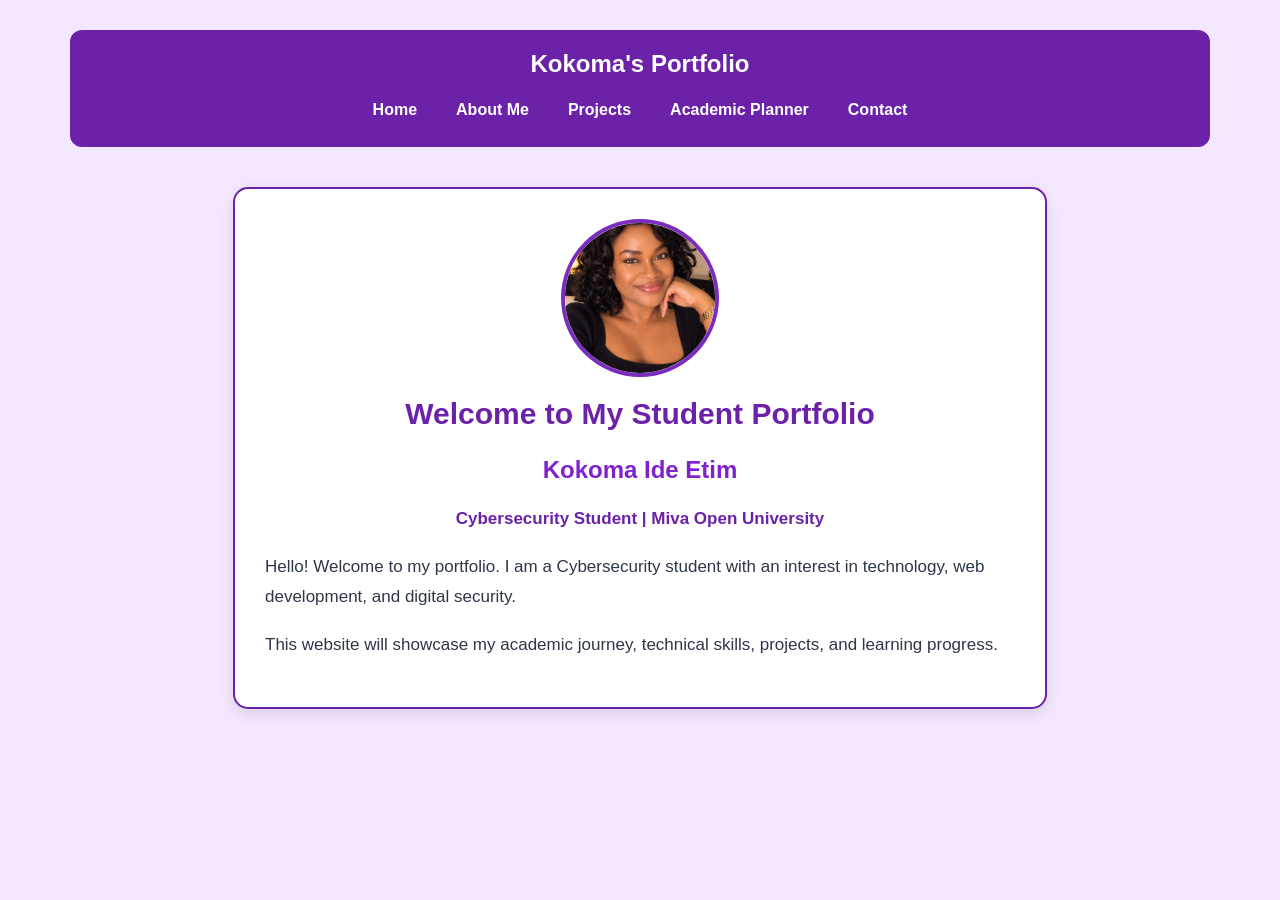
<file: index.html>
<!DOCTYPE html>
<html lang="en">
<head>
    <meta charset="UTF-8">
    <meta name="viewport" content="width=device-width, initial-scale=1.0">
    <title>Kokoma's Student Portfolio</title>
    <link rel="stylesheet" href="style.css">
</head>
<body>

<header class="site-header">
    <div class="logo">Kokoma's Portfolio</div>

    <nav>
        <ul class="nav-menu">
            <li><a href="index.html">Home</a></li>
            <li><a href="about.html">About Me</a></li>
            <li><a href="projects.html">Projects</a></li>
            <li><a href="planner.html">Academic Planner</a></li>
            <li><a href="contact.html">Contact</a></li>
        </ul>
    </nav>
</header>

   <main class="profile-card">
    <img src="kokoma-profile.jpg"
     alt="Portrait of Kokoma Ide Etim"
     class="profile-photo">

        <h1>Welcome to My Student Portfolio</h1>

        <h2>Kokoma Ide Etim</h2>

        <p class="course">Cybersecurity Student | Miva Open University</p>

        <p>
            Hello! Welcome to my portfolio.
            I am a Cybersecurity student with an interest
            in technology, web development, and digital security.
        </p>

        <p>
            This website will showcase my academic journey,
            technical skills, projects, and learning progress.
        </p>

    </main>

</body>
</html>
</file>
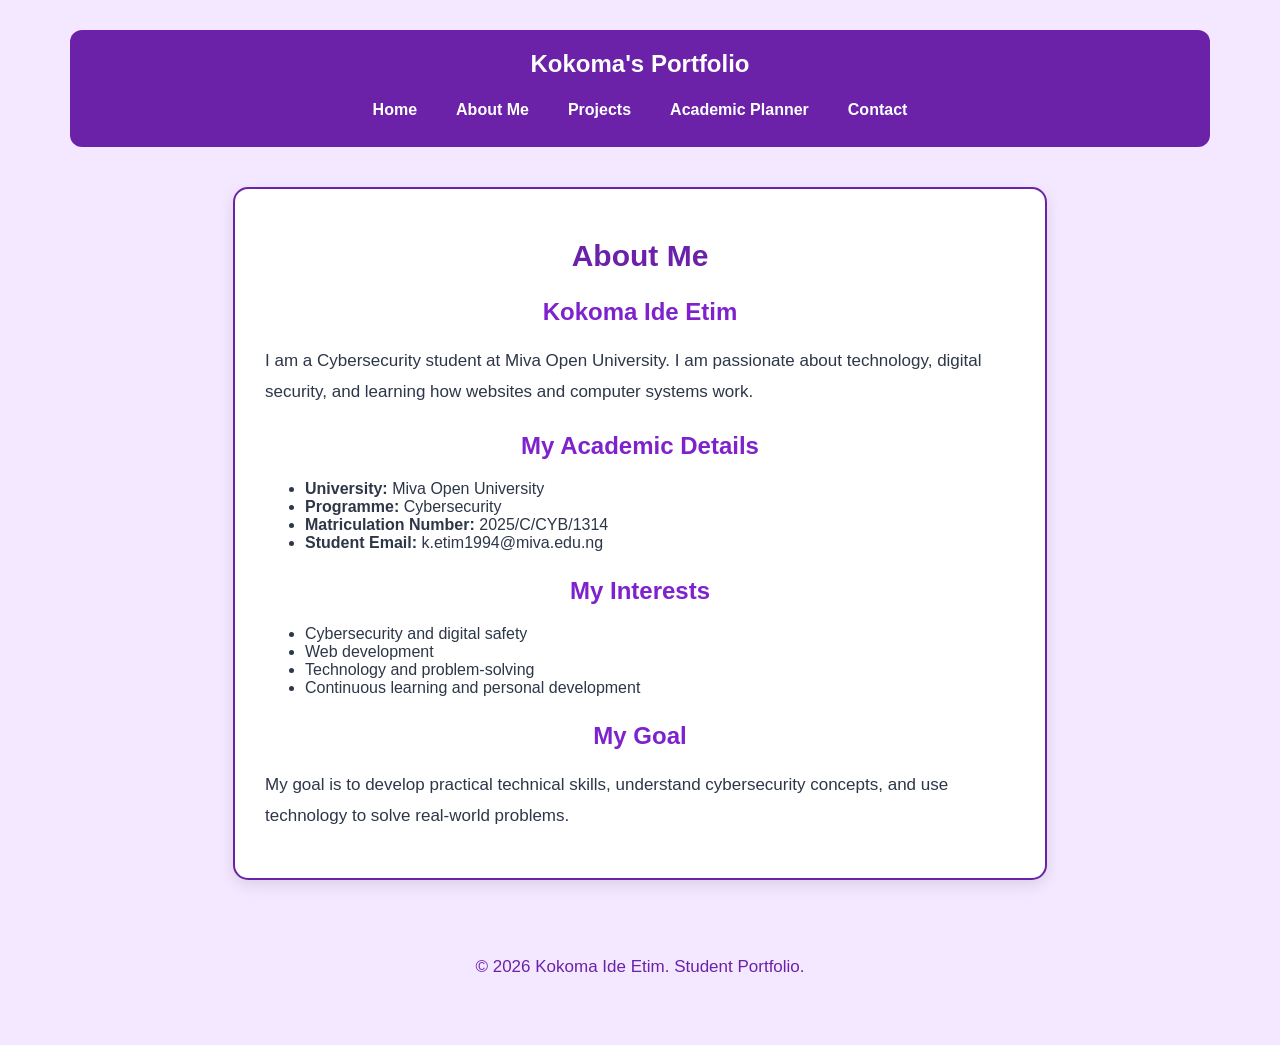
<file: about.html>
<!DOCTYPE html>
<html lang="en">
<head>
    <meta charset="UTF-8">
    <meta name="viewport" content="width=device-width, initial-scale=1.0">
    <title>About Me | Kokoma's Portfolio</title>
    <link rel="stylesheet" href="style.css">
</head>
<body>

<header class="site-header">
    <div class="logo">Kokoma's Portfolio</div>
    <nav>
        <ul class="nav-menu">
            <li><a href="index.html">Home</a></li>
            <li><a href="about.html">About Me</a></li>
            <li><a href="projects.html">Projects</a></li>
            <li><a href="planner.html">Academic Planner</a></li>
            <li><a href="contact.html">Contact</a></li>
        </ul>
    </nav>
</header>

<main class="profile-card">
    <h1>About Me</h1>

    <h2>Kokoma Ide Etim</h2>

    <p>
        I am a Cybersecurity student at Miva Open University.
        I am passionate about technology, digital security,
        and learning how websites and computer systems work.
    </p>

    <h2>My Academic Details</h2>

    <ul>
        <li><strong>University:</strong> Miva Open University</li>
        <li><strong>Programme:</strong> Cybersecurity</li>
        <li><strong>Matriculation Number:</strong> 2025/C/CYB/1314</li>
        <li><strong>Student Email:</strong> k.etim1994@miva.edu.ng</li>
    </ul>

    <h2>My Interests</h2>

    <ul>
        <li>Cybersecurity and digital safety</li>
        <li>Web development</li>
        <li>Technology and problem-solving</li>
        <li>Continuous learning and personal development</li>
    </ul>

    <h2>My Goal</h2>

    <p>
        My goal is to develop practical technical skills,
        understand cybersecurity concepts, and use technology
        to solve real-world problems.
    </p>
</main>

<footer class="site-footer">
    <p>&copy; 2026 Kokoma Ide Etim. Student Portfolio.</p>
</footer>

</body>
</html>
</file>
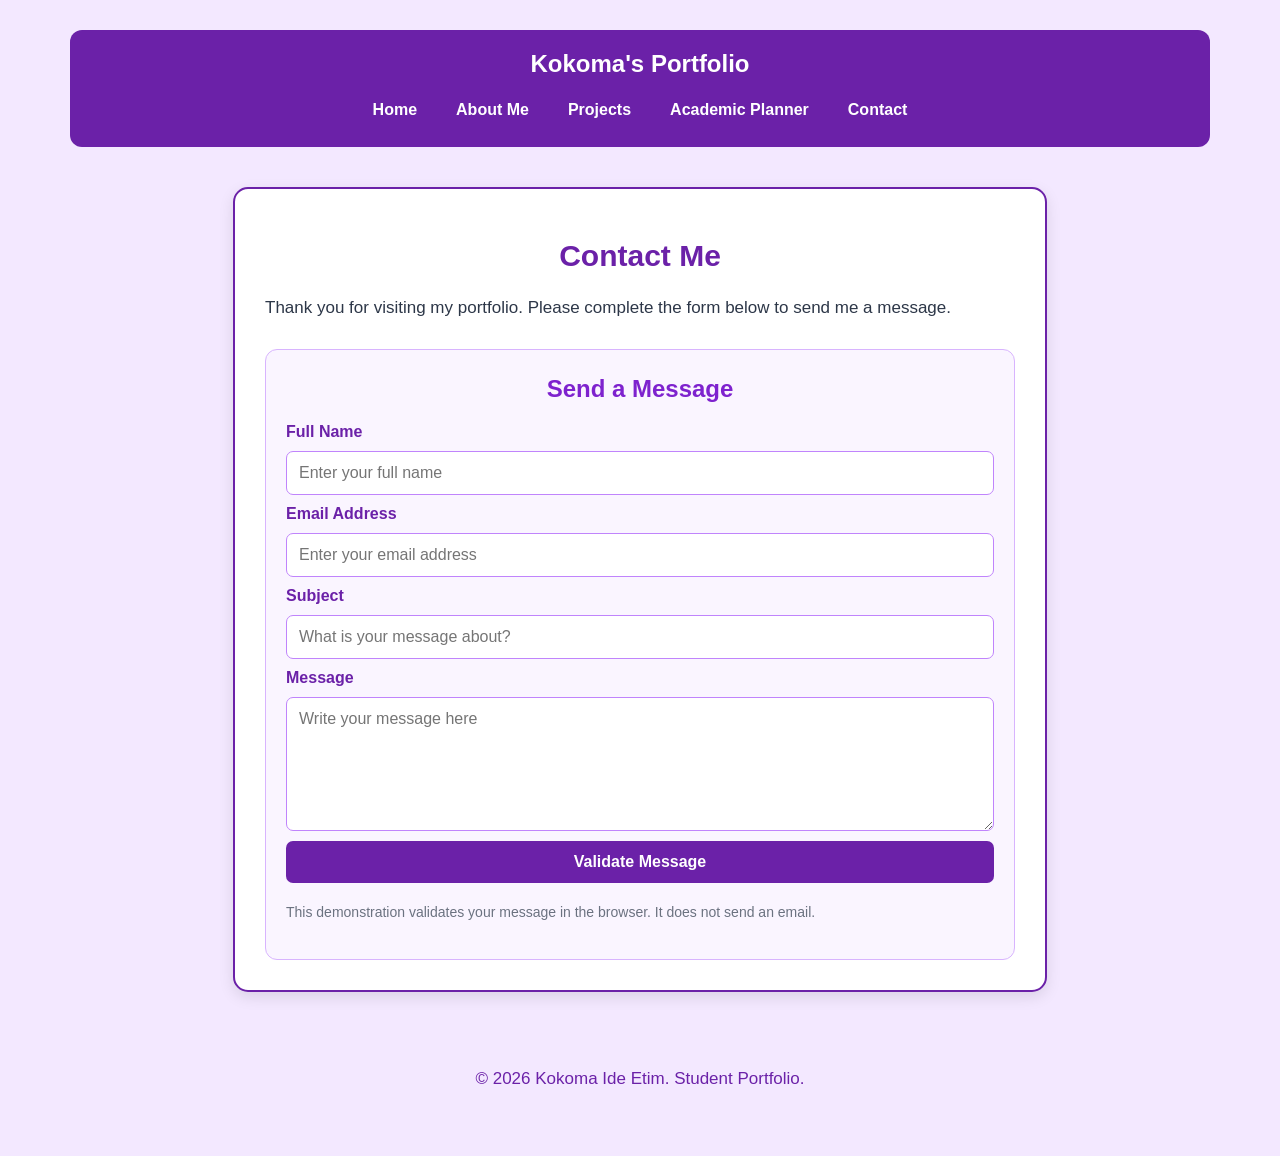
<file: contact.html>
<!DOCTYPE html>
<html lang="en">
<head>
    <meta charset="UTF-8">
    <meta name="viewport" content="width=device-width, initial-scale=1.0">
    <title>Contact Me | Kokoma's Portfolio</title>
    <link rel="stylesheet" href="style.css">
    <script src="contact.js" defer></script>
</head>
<body>

<header class="site-header">
    <div class="logo">Kokoma's Portfolio</div>
    <nav>
        <ul class="nav-menu">
            <li><a href="index.html">Home</a></li>
            <li><a href="about.html">About Me</a></li>
            <li><a href="projects.html">Projects</a></li>
            <li><a href="planner.html">Academic Planner</a></li>
            <li><a href="contact.html">Contact</a></li>
        </ul>
    </nav>
</header>

<main class="profile-card">
    <h1>Contact Me</h1>

    <p>
        Thank you for visiting my portfolio.
        Please complete the form below to send me a message.
    </p>

    <section class="contact-section">
        <h2>Send a Message</h2>

        <form id="contact-form" novalidate>
            <label for="visitor-name">Full Name</label>
            <input
                type="text"
                id="visitor-name"
                name="visitor-name"
                placeholder="Enter your full name"
                required
                maxlength="100"
            >

            <label for="visitor-email">Email Address</label>
            <input
                type="email"
                id="visitor-email"
                name="visitor-email"
                placeholder="Enter your email address"
                required
                maxlength="254"
            >

            <label for="visitor-subject">Subject</label>
            <input
                type="text"
                id="visitor-subject"
                name="visitor-subject"
                placeholder="What is your message about?"
                required
                maxlength="150"
            >

            <label for="visitor-message">Message</label>
            <textarea
                id="visitor-message"
                name="visitor-message"
                rows="6"
                placeholder="Write your message here"
                required
                maxlength="2000"
            ></textarea>

            <button type="submit">Validate Message</button>
        </form>

        <p id="contact-feedback" role="status" aria-live="polite"></p>

        <p class="form-note">
            This demonstration validates your message in the browser.
            It does not send an email.
        </p>
    </section>
</main>

<footer class="site-footer">
    <p>&copy; 2026 Kokoma Ide Etim. Student Portfolio.</p>
</footer>

</body>
</html>
</file>
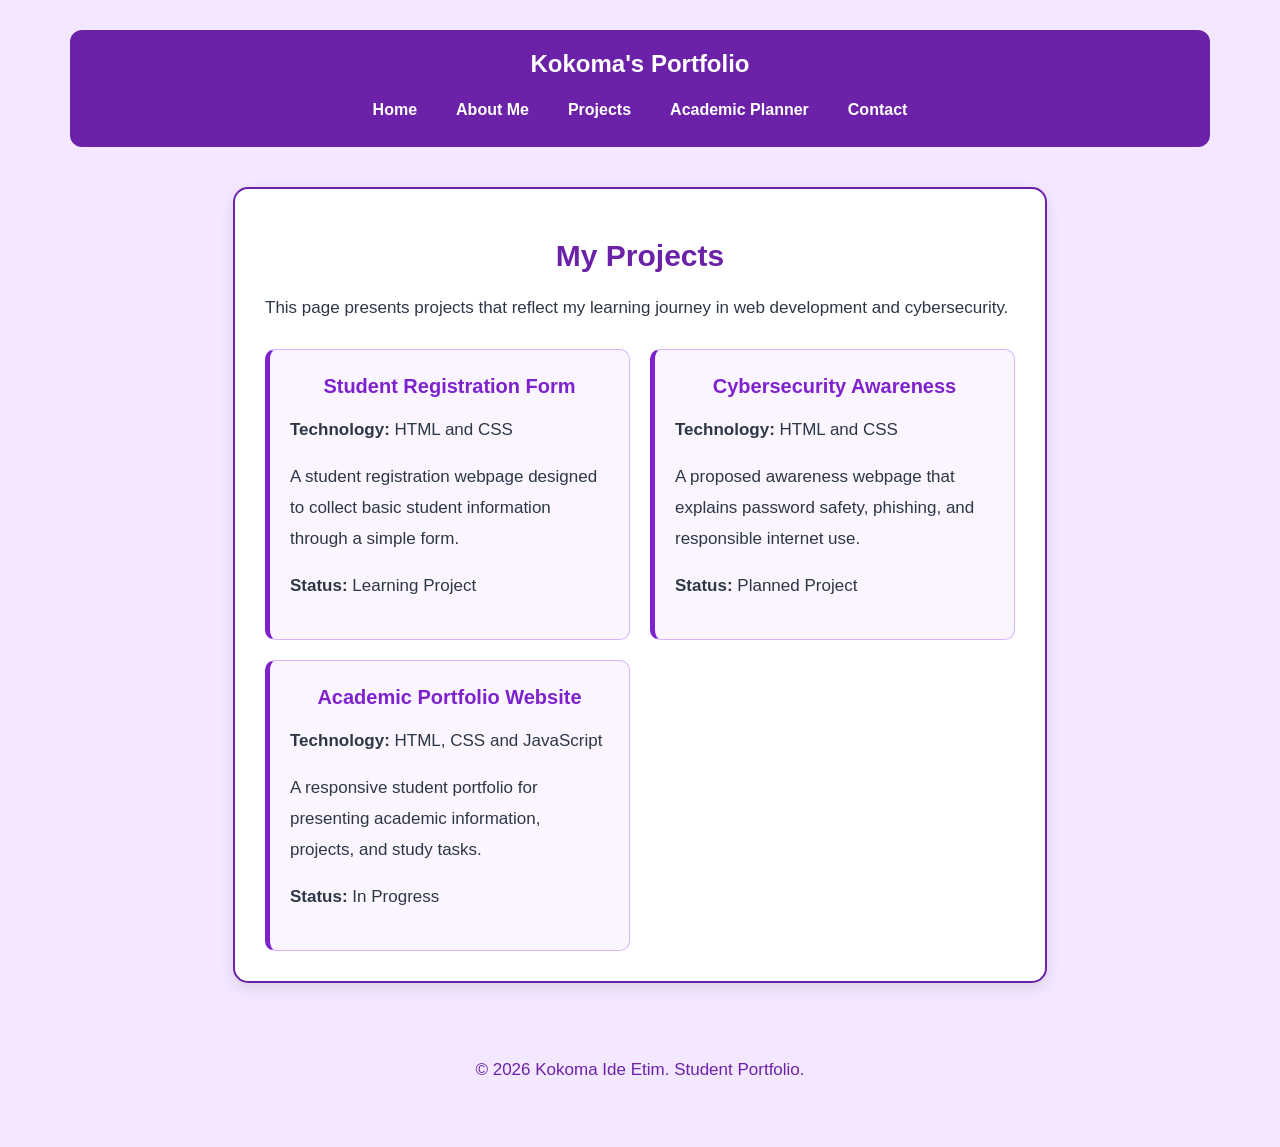
<file: projects.html>
<!DOCTYPE html>
<html lang="en">
<head>
    <meta charset="UTF-8">
    <meta name="viewport" content="width=device-width, initial-scale=1.0">
    <title>My Projects | Kokoma's Portfolio</title>
    <link rel="stylesheet" href="style.css">
</head>
<body>

<header class="site-header">
    <div class="logo">Kokoma's Portfolio</div>
    <nav>
        <ul class="nav-menu">
            <li><a href="index.html">Home</a></li>
            <li><a href="about.html">About Me</a></li>
            <li><a href="projects.html">Projects</a></li>
            <li><a href="planner.html">Academic Planner</a></li>
            <li><a href="contact.html">Contact</a></li>
        </ul>
    </nav>
</header>

<main class="profile-card">
    <h1>My Projects</h1>

    <p>
        This page presents projects that reflect my learning
        journey in web development and cybersecurity.
    </p>

    <section class="project-grid">

        <article class="project-item">
            <h2>Student Registration Form</h2>
            <p><strong>Technology:</strong> HTML and CSS</p>
            <p>
                A student registration webpage designed to collect
                basic student information through a simple form.
            </p>
            <p><strong>Status:</strong> Learning Project</p>
        </article>

        <article class="project-item">
            <h2>Cybersecurity Awareness</h2>
            <p><strong>Technology:</strong> HTML and CSS</p>
            <p>
                A proposed awareness webpage that explains
                password safety, phishing, and responsible
                internet use.
            </p>
            <p><strong>Status:</strong> Planned Project</p>
        </article>

        <article class="project-item">
            <h2>Academic Portfolio Website</h2>
            <p><strong>Technology:</strong> HTML, CSS and JavaScript</p>
            <p>
                A responsive student portfolio for presenting
                academic information, projects, and study tasks.
            </p>
            <p><strong>Status:</strong> In Progress</p>
        </article>

    </section>
</main>

<footer class="site-footer">
    <p>&copy; 2026 Kokoma Ide Etim. Student Portfolio.</p>
</footer>

</body>
</html>
</file>
<file: style.css>
/* General page styling */
body {
    font-family: Arial, sans-serif;
    background-color: #f3e8ff;
    color: #2d3748;
    margin: 0;
    padding: 30px 15px;
}

/* White profile card */
.profile-card {
    background-color: #ffffff;
    max-width: 750px;
    margin: 40px auto;
    padding: 30px;
    border: 2px solid #6b21a8;
    border-radius: 15px;
    box-shadow: 0 5px 15px rgba(0, 0, 0, 0.1);
}

/* Main heading */
h1 {
    color: #6b21a8;
    text-align: center;
    font-size: 30px;
}

/* Student name */
h2 {
    color: #7e22ce;
    text-align: center;
    margin-top: 25px;
}

/* Course information */
.course {
    color: #6b21a8;
    text-align: center;
    font-weight: bold;
}

/* Paragraph styling */
p {
    font-size: 17px;
    line-height: 1.8;
}

/* Mobile-friendly layout */
@media (max-width: 600px) {
    .profile-card {
        padding: 20px;
        margin: 15px auto;
    }

    h1 {
        font-size: 24px;
    }

    p {
        font-size: 16px;
    }
}

/* Website header */
.site-header {
    background-color: #6b21a8;
    color: #ffffff;
    padding: 20px;
    border-radius: 12px;
    max-width: 1100px;
    margin: 0 auto 30px;
}

/* Website logo */
.logo {
    font-size: 24px;
    font-weight: bold;
    text-align: center;
    margin-bottom: 15px;
}

/* Navigation list */
.nav-menu {
    list-style: none;
    display: flex;
    flex-wrap: wrap;
    justify-content: center;
    gap: 15px;
    padding: 0;
    margin: 0;
}

/* Navigation links */
.nav-menu a {
    color: #ffffff;
    text-decoration: none;
    font-weight: bold;
    padding: 8px 12px;
    display: block;
    border-radius: 6px;
    transition: background-color 0.3s ease;
}

/* Hover effect */
.nav-menu a:hover {
    background-color: #9333ea;
}

/* Navigation on small screens */
@media (max-width: 600px) {
    .site-header {
        padding: 15px 10px;
    }

    .nav-menu {
        gap: 5px;
    }

    .nav-menu a {
        padding: 8px;
        font-size: 14px;
    }
}
/* Profile photo placeholder */
.photo-placeholder {
    width: 150px;
    height: 150px;
    margin: 0 auto 25px;
    border: 4px solid #7e22ce;
    border-radius: 50%;
    background: linear-gradient(135deg, #e9d5ff, #c084fc);
    display: flex;
    flex-direction: column;
    align-items: center;
    justify-content: center;
    color: #6b21a8;
    box-sizing: border-box;
}

.photo-placeholder span {
    font-size: 42px;
    font-weight: bold;
}

.photo-placeholder p {
    font-size: 12px;
    margin: 5px 0 0;
}

/* Projects page layout */
.project-grid {
    display: grid;
    grid-template-columns: repeat(2, minmax(0, 1fr));
    gap: 20px;
    margin-top: 25px;
}

/* Individual project cards */
.project-item {
    background-color: #faf5ff;
    border: 1px solid #d8b4fe;
    border-left: 5px solid #7e22ce;
    border-radius: 10px;
    padding: 20px;
    transition: transform 0.3s ease, box-shadow 0.3s ease;
}

/* Project card hover effect */
.project-item:hover {
    transform: translateY(-5px);
    box-shadow: 0 8px 18px rgba(107, 33, 168, 0.15);
}

.project-item h2 {
    font-size: 20px;
    margin-top: 5px;
}

/* Responsive project cards */
@media (max-width: 600px) {
    .project-grid {
        grid-template-columns: 1fr;
    }
}

/* Website footer */
.site-footer {
    text-align: center;
    padding: 15px;
    color: #6b21a8;
    font-size: 14px;
}

/* Contact page */
.contact-section {
    margin-top: 25px;
    padding: 20px;
    background-color: #faf5ff;
    border: 1px solid #d8b4fe;
    border-radius: 12px;
}

.contact-section h2 {
    margin-top: 5px;
}

#contact-form {
    display: flex;
    flex-direction: column;
    gap: 10px;
}

#contact-form label {
    color: #6b21a8;
    font-weight: bold;
}

#contact-form input,
#contact-form textarea {
    width: 100%;
    box-sizing: border-box;
    padding: 12px;
    border: 1px solid #c084fc;
    border-radius: 7px;
    font: inherit;
}

#contact-form input:focus,
#contact-form textarea:focus {
    outline: 2px solid #7e22ce;
    outline-offset: 2px;
}

#contact-form textarea {
    resize: vertical;
}

#contact-form button {
    padding: 12px;
    background-color: #6b21a8;
    color: white;
    border: none;
    border-radius: 7px;
    font-size: 16px;
    font-weight: bold;
    cursor: pointer;
    transition: background-color 0.3s ease;
}

#contact-form button:hover {
    background-color: #9333ea;
}

#contact-feedback {
    font-weight: bold;
    overflow-wrap: anywhere;
}

.form-note {
    font-size: 14px;
    color: #6b7280;
}
.profile-photo {
    width: 150px !important;
    height: 150px !important;
    border-radius: 50% !important;
    object-fit: cover !important;
    object-position: center center;
    border: 4px solid #7b2cbf;
    display: block;
    margin: 0 auto 20px;
}
</file>
